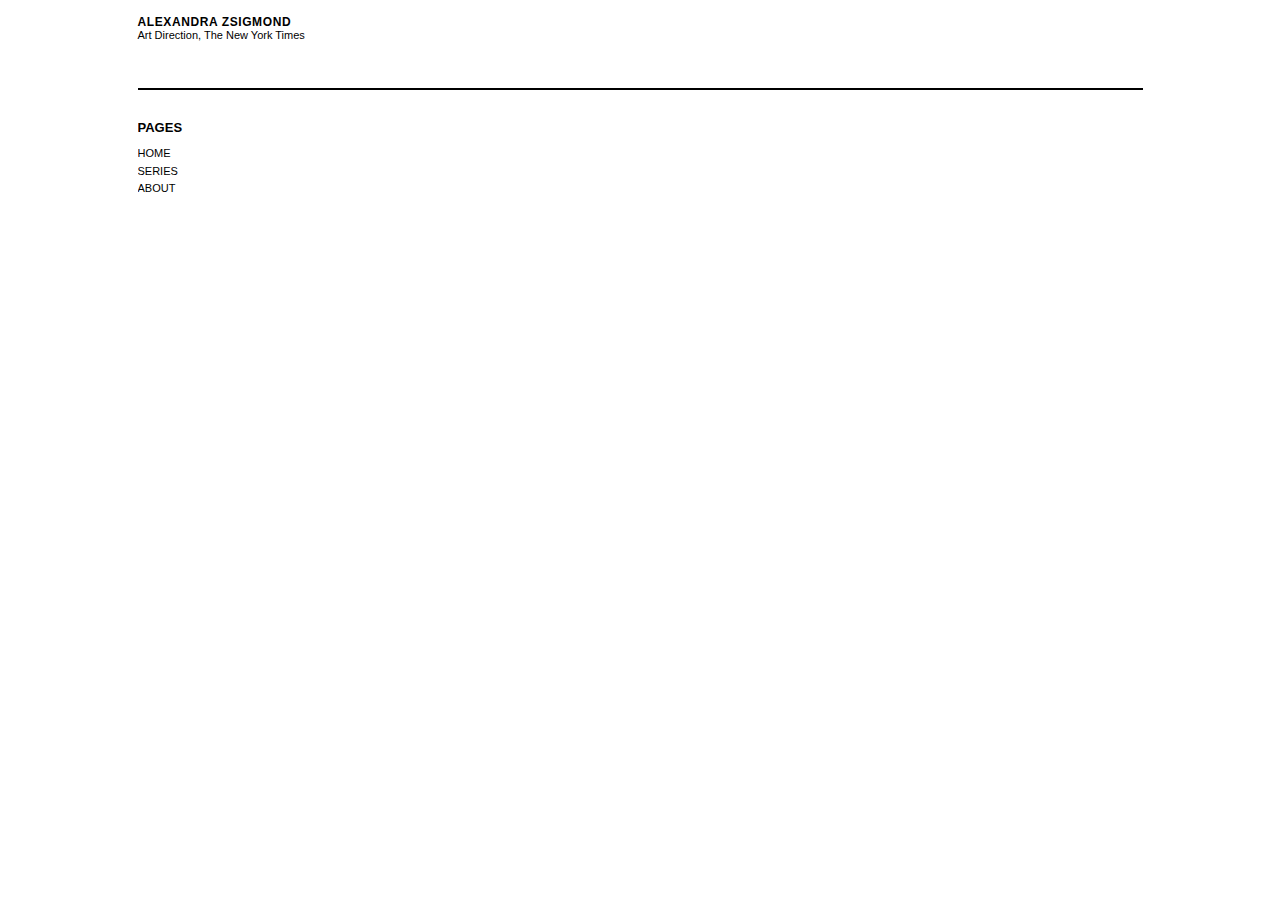
<file: index.html>
<!DOCTYPE html>
<html lang="en">
<head>
    <meta charset="utf-8">
    <title>AZ | Pages</title>
    <!--[if IE]>
        <script src="http://html5shiv.googlecode.com/svn/trunk/html5.js"></script>
    <![endif]-->
    <link rel="stylesheet" href="css/main.css">
</head>

<body>

<div id="container">
    <header class="site-header cf">
        <div class="header-title-container">
            <h1 class="site-title">ALEXANDRA ZSIGMOND</h1>
            <p class="site-subhead">Art Direction, The New York Times</p>
        </div>
    </header>
    <div class="content">
        <h2 style="font-size: 13px; font-weight: bold; margin-bottom: 10px;">PAGES</h2>
        <a href="home.html" style="line-height: 1.6em;">HOME</a><br/>
        <a href="series.html" style="line-height: 1.6em;">SERIES</a><br/>
        <a href="about.html" style="line-height: 1.6em;">ABOUT</a><br/>
    </div>
</div>

<script src="js/libs/jquery.min.js"></script>
<script src="js/main.js"></script>
<script>
window.onload = function(){
    mainModule.init();
}
</script>
</body>
</html>
</file>
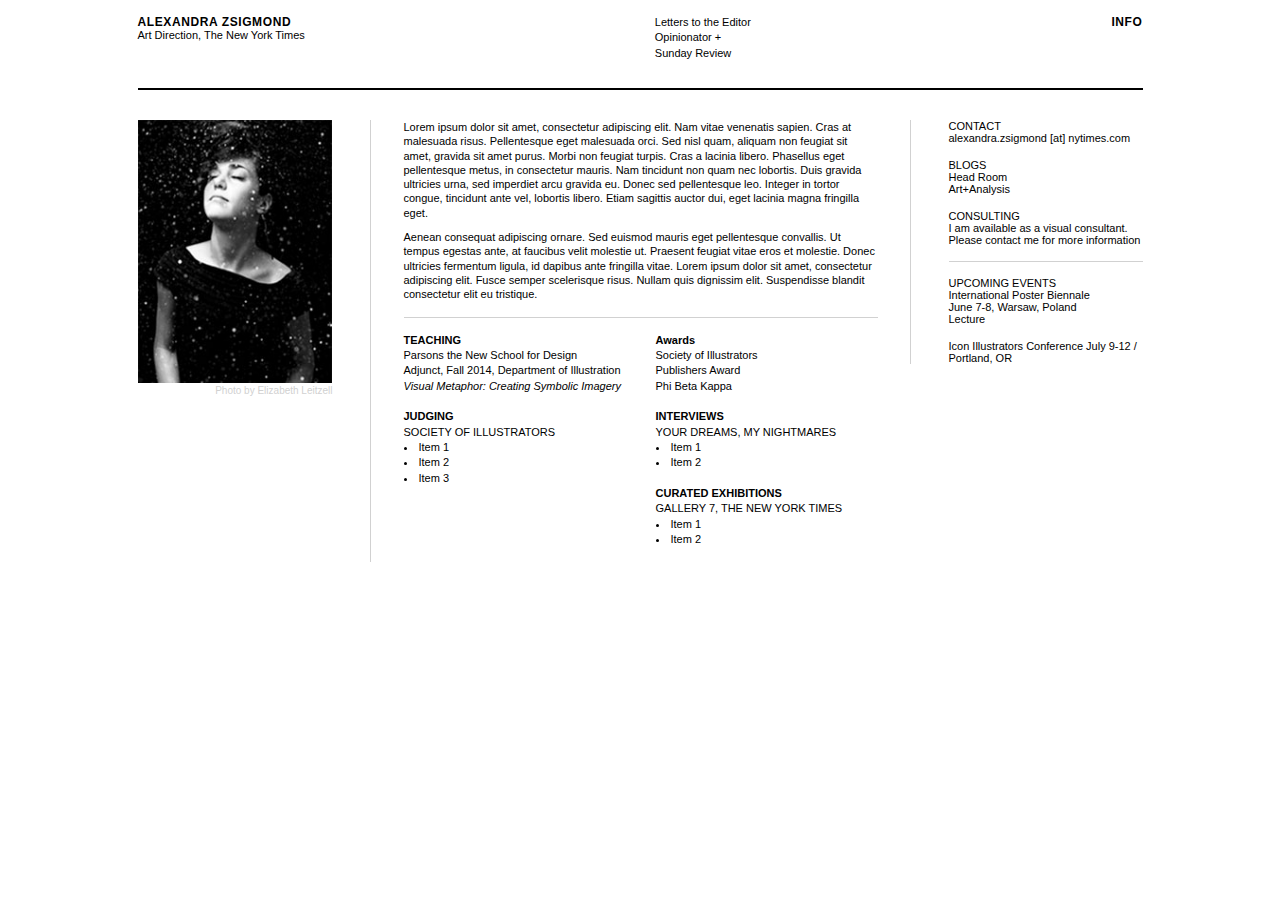
<file: about.html>
<!DOCTYPE html>
<html lang="en">
<head>
    <meta charset="utf-8">
    <title>AZ | About</title>
    <!--[if IE]>
        <script src="http://html5shiv.googlecode.com/svn/trunk/html5.js"></script>
    <![endif]-->
    <link rel="stylesheet" href="css/main.css">
</head>

<body>

<div id="container">
    <header class="site-header cf">
        <div class="header-title-container">
            <h1 class="site-title">ALEXANDRA ZSIGMOND</h1>
            <p class="site-subhead">Art Direction, The New York Times</p>
        </div>
        <nav class="site-nav">
            <div class="level" data-index="1">
                <a href="#" class="nav-link">Letters to the Editor</a>
                <a href="#" class="nav-link subitems">Opinionator </a>
                <a href="#" class="nav-link">Sunday Review</a>
            </div>
            <div class="level" data-index="2">
                <a href="#" class="nav-link">Anxiety</a>
                <a href="#" class="nav-link">Private Lives</a>
                <a href="#" class="nav-link">Townies</a>
            </div>
        </nav>
        <a href="#" class="header-info">INFO</a>
    </header>

    <div id="content-about" class="content cf">
        <div class="series-left">
            <img src="img/photo-az.jpg" alt="Alexandra Zsigmond">
            <figcaption>Photo by Elizabeth Leitzell</figcaption>
        </div>

        <div class="series-content cf">

            <div class="series-center">
                <div class="bb bio">
                    <p><strong>Lorem ipsum dolor sit amet</strong>, consectetur adipiscing elit. Nam vitae venenatis sapien. Cras at malesuada risus. Pellentesque eget malesuada orci. Sed nisl quam, aliquam non feugiat sit amet, gravida sit amet purus. Morbi non feugiat turpis. Cras a lacinia libero. Phasellus eget pellentesque metus, in consectetur mauris. Nam tincidunt non quam nec lobortis. Duis gravida ultricies urna, sed imperdiet arcu gravida eu. Donec sed pellentesque leo. Integer in tortor congue, tincidunt ante vel, lobortis libero. Etiam sagittis auctor dui, eget lacinia magna fringilla eget.</p>

                    <p>Aenean consequat adipiscing ornare. Sed euismod mauris eget pellentesque convallis. Ut tempus egestas ante, at faucibus velit molestie ut. Praesent feugiat vitae eros et molestie. Donec ultricies fermentum ligula, id dapibus ante fringilla vitae. Lorem ipsum dolor sit amet, consectetur adipiscing elit. Fusce semper scelerisque risus. Nullam quis dignissim elit. Suspendisse blandit consectetur elit eu tristique.</p>
                </div>

                <div class="resume">
                    <div class="resume-col left">
                        <div class="resume-category">
                            <h3 class="resume-category-title">TEACHING</h3>
                            <p>
                                Parsons the New School for Design<br/>
                                Adjunct, Fall 2014, Department of Illustration<br/>
                                <em>Visual Metaphor: Creating Symbolic Imagery</em>
                            </p>
                        </div>

                        <div class="resume-category">
                            <h3 class="resume-category-title">JUDGING</h3>
                            <p>
                                SOCIETY OF ILLUSTRATORS<br/>
                                <ul>
                                    <li>Item 1</li>
                                    <li>Item 2</li>
                                    <li>Item 3</li>
                                </ul>
                            </p>
                        </div>

                    </div>
                    <div class="resume-col right">
                        <div class="resume-category">
                            <h3 class="resume-category-title">Awards</h3>
                            <p>
                                Society of Illustrators<br/>
                                Publishers Award<br/>
                                Phi Beta Kappa
                            </p>
                        </div>

                        <div class="resume-category">
                            <h3 class="resume-category-title">INTERVIEWS</h3>
                            <p>
                                YOUR DREAMS, MY NIGHTMARES<br/>
                                <ul>
                                    <li>Item 1</li>
                                    <li>Item 2</li>
                                </ul>
                            </p>
                        </div>

                        <div class="resume-category">
                            <h3 class="resume-category-title">CURATED EXHIBITIONS</h3>
                            <p>
                                GALLERY 7, THE NEW YORK TIMES<br/>
                                <ul>
                                    <li>Item 1</li>
                                    <li>Item 2</li>
                                </ul>
                            </p>
                        </div>

                    </div>
                </div>
            </div>

            <div class="series-right">
                <div class="bb links">
                    <p>
                        <strong>CONTACT</strong><br/>
                        alexandra.zsigmond [at] nytimes.com
                    </p>

                    <p>
                        <strong>BLOGS</strong><br/>
                        <a href="#">Head Room</a><br/>
                        <a href="#"></a>Art+Analysis<br/>
                    </p>

                    <p>
                        <strong>CONSULTING</strong><br/>
                        I am available as a visual consultant. <br/>
                        Please contact me for more information
                    </p>

                </div>

                <div class="links">
                    <p>
                        <strong>UPCOMING EVENTS</strong><br/>
                        International Poster Biennale<br/>
                        June 7-8, Warsaw, Poland<br/>
                        Lecture
                    </p>

                    <p>
                        Icon Illustrators Conference
                        July 9-12 / Portland, OR
                    </p>

                </div>

            </div>
        </div>

    </div>

</div>

<script src="js/libs/jquery.min.js"></script>
<script src="js/main.js"></script>
<script>
window.onload = function(){
    mainModule.init('about');
}
</script>
</body>
</html>
</file>
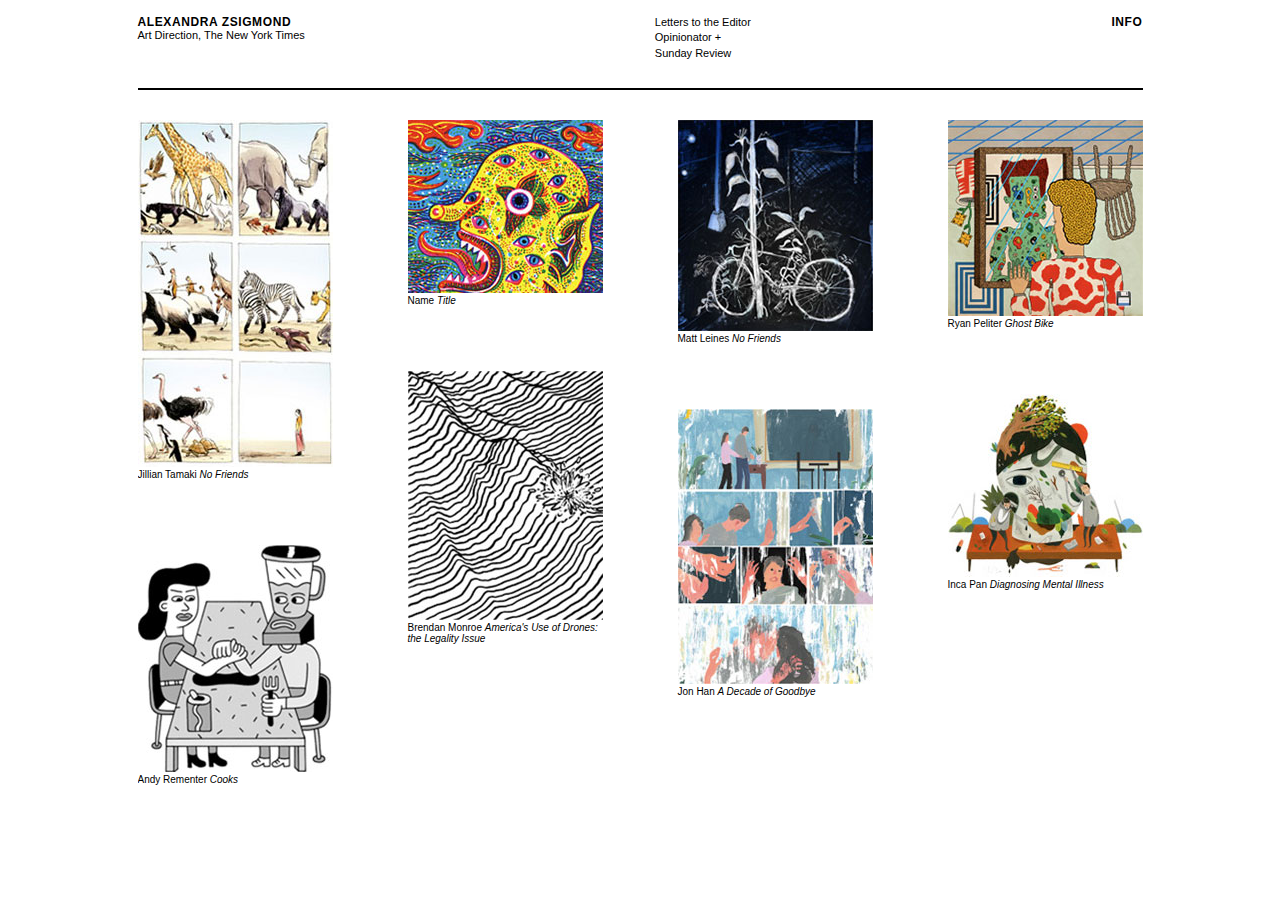
<file: home.html>
<!DOCTYPE html>
<html lang="en">
<head>
    <meta charset="utf-8">
    <title>AZ | Home</title>
    <!--[if IE]>
        <script src="http://html5shiv.googlecode.com/svn/trunk/html5.js"></script>
    <![endif]-->
    <link rel="stylesheet" href="css/main.css">
</head>

<body>

<div id="container">
    <header class="site-header cf">
        <div class="header-title-container">
            <h1 class="site-title">ALEXANDRA ZSIGMOND</h1>
            <p class="site-subhead">Art Direction, The New York Times</p>
        </div>
        <nav class="site-nav">
            <div class="level" data-index="1">
                <a href="#" class="nav-link">Letters to the Editor</a>
                <a href="#" class="nav-link subitems">Opinionator </a>
                <a href="#" class="nav-link">Sunday Review</a>
            </div>
            <div class="level" data-index="2">
                <a href="#" class="nav-link">Anxiety</a>
                <a href="#" class="nav-link">Private Lives</a>
                <a href="#" class="nav-link">Townies</a>
            </div>
        </nav>
        <a href="#" class="header-info">INFO</a>
    </header>

    <div id="content-home" class="content">
        <div class="home-thumbs grid">
            <div class="thumb">
                <img src="img/tmp/tmp-01.jpg" alt="image" class="thumb-img">
                <p class="thumb-caption">Jillian Tamaki <em>No Friends</em></p>
            </div>
            <div class="thumb">
                <img src="img/tmp/tmp-02.jpg" alt="image" class="thumb-img">
                <p class="thumb-caption">Name <em>Title</em></p>
            </div>
            <div class="thumb">
                <img src="img/tmp/tmp-03.jpg" alt="image" class="thumb-img">
                <p class="thumb-caption">Matt Leines <em>No Friends</em></p>
            </div>
            <div class="thumb">
                <img src="img/tmp/tmp-04.jpg" alt="image" class="thumb-img">
                <p class="thumb-caption">Ryan Peliter <em>Ghost Bike</em></p>
            </div>
            <div class="thumb">
                <img src="img/tmp/tmp-05.jpg" alt="image" class="thumb-img">
                <p class="thumb-caption">Brendan Monroe <em>America's Use of Drones: the Legality Issue</em></p>
            </div>
            <div class="thumb">
                <img src="img/tmp/tmp-06.jpg" alt="image" class="thumb-img">
                <p class="thumb-caption">Inca Pan <em>Diagnosing Mental Illness</em></p>
            </div>
            <div class="thumb">
                <img src="img/tmp/tmp-07.jpg" alt="image" class="thumb-img">
                <p class="thumb-caption">Jon Han <em>A Decade of Goodbye</em></p>
            </div>
            <div class="thumb">
                <img src="img/tmp/tmp-08.jpg" alt="image" class="thumb-img">
                <p class="thumb-caption">Andy Rementer <em>Cooks</em></p>
            </div>
        </div>
    </div>

</div>

<script src="js/libs/jquery.min.js"></script>
<script src="js/libs/imagesloaded.min.js"></script>
<script src="js/libs/masonry.min.js"></script>
<script src="js/main.js"></script>
<script>
window.onload = function(){
    mainModule.init('home');
}
</script>
</body>
</html>
</file>
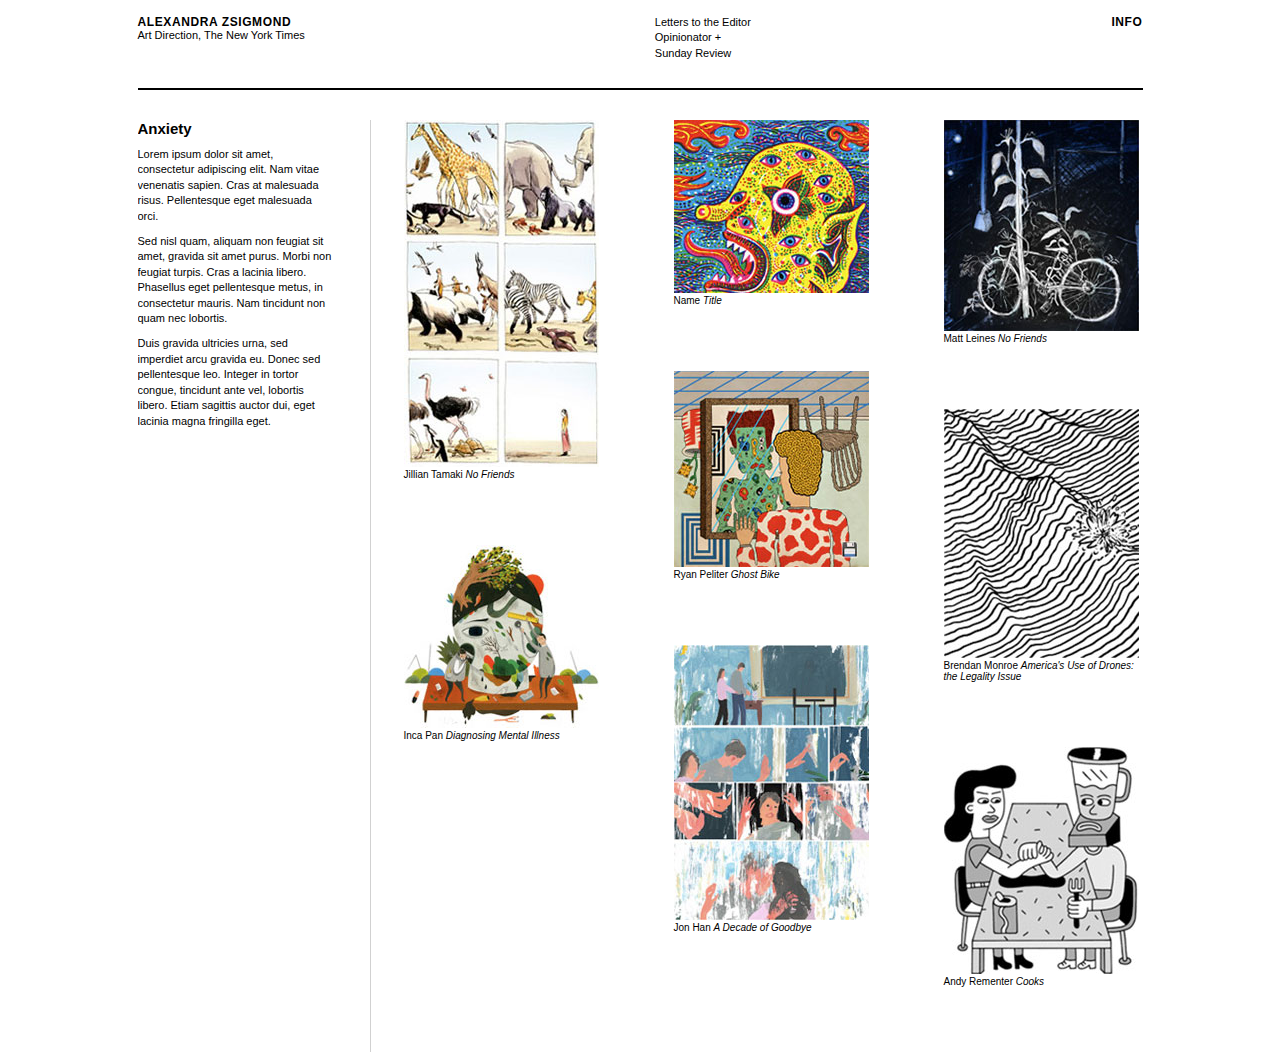
<file: series.html>
<!DOCTYPE html>
<html lang="en">

<head>
    <meta charset="utf-8">
    <title>AZ | Series</title>
    <!--[if IE]>
        <script src="http://html5shiv.googlecode.com/svn/trunk/html5.js"></script>
    <![endif]-->
    <link rel="stylesheet" href="css/main.css">
</head>

<body>

    <div id="container">
        <header class="site-header cf">
            <div class="header-title-container">
                <h1 class="site-title">ALEXANDRA ZSIGMOND</h1>
                <p class="site-subhead">Art Direction, The New York Times</p>
            </div>
            <nav class="site-nav">
                <div class="level" data-index="1">
                    <a href="#" class="nav-link">Letters to the Editor</a>
                    <a href="#" class="nav-link subitems">Opinionator </a>
                    <a href="#" class="nav-link">Sunday Review</a>
                </div>
                <div class="level" data-index="2">
                    <a href="#" class="nav-link">Anxiety</a>
                    <a href="#" class="nav-link">Private Lives</a>
                    <a href="#" class="nav-link">Townies</a>
                </div>
            </nav>
            <a href="#" class="header-info">INFO</a>
        </header>

        <div id="content-series" class="content cf">
            <div class="series-left">
                <h2 class="series-name">Anxiety</h2>
                <div class="series-intro">
                    <p>Lorem ipsum dolor sit amet, consectetur adipiscing elit. Nam vitae venenatis sapien. Cras at malesuada risus. Pellentesque eget malesuada orci.</p>
                    <p>Sed nisl quam, aliquam non feugiat sit amet, gravida sit amet purus. Morbi non feugiat turpis. Cras a lacinia libero. Phasellus eget pellentesque metus, in consectetur mauris. Nam tincidunt non quam nec lobortis.</p>
                    <p>Duis gravida ultricies urna, sed imperdiet arcu gravida eu. Donec sed pellentesque leo. Integer in tortor congue, tincidunt ante vel, lobortis libero. Etiam sagittis auctor dui, eget lacinia magna fringilla eget.</p>
                </div>
            </div>

            <div class="series-content cf">

                <div class="series-center">
                    <div class="series-thumbs display-toggle grid active">
                        <div class="thumb">
                            <img src="img/tmp/tmp-01.jpg" alt="image" class="thumb-img series-item-link">
                            <p class="thumb-caption">Jillian Tamaki
                                <em>No Friends</em>
                            </p>
                        </div>
                        <div class="thumb">
                            <img src="img/tmp/tmp-02.jpg" alt="image" class="thumb-img series-item-link">
                            <p class="thumb-caption">Name
                                <em>Title</em>
                            </p>
                        </div>
                        <div class="thumb">
                            <img src="img/tmp/tmp-03.jpg" alt="image" class="thumb-img series-item-link">
                            <p class="thumb-caption">Matt Leines
                                <em>No Friends</em>
                            </p>
                        </div>
                        <div class="thumb">
                            <img src="img/tmp/tmp-04.jpg" alt="image" class="thumb-img series-item-link">
                            <p class="thumb-caption">Ryan Peliter
                                <em>Ghost Bike</em>
                            </p>
                        </div>
                        <div class="thumb">
                            <img src="img/tmp/tmp-05.jpg" alt="image" class="thumb-img series-item-link">
                            <p class="thumb-caption">Brendan Monroe
                                <em>America's Use of Drones: the Legality Issue</em>
                            </p>
                        </div>
                        <div class="thumb">
                            <img src="img/tmp/tmp-06.jpg" alt="image" class="thumb-img series-item-link">
                            <p class="thumb-caption">Inca Pan
                                <em>Diagnosing Mental Illness</em>
                            </p>
                        </div>
                        <div class="thumb">
                            <img src="img/tmp/tmp-07.jpg" alt="image" class="thumb-img series-item-link">
                            <p class="thumb-caption">Jon Han
                                <em>A Decade of Goodbye</em>
                            </p>
                        </div>
                        <div class="thumb">
                            <img src="img/tmp/tmp-08.jpg" alt="image" class="thumb-img series-item-link">
                            <p class="thumb-caption">Andy Rementer
                                <em>Cooks</em>
                            </p>
                        </div>
                    </div>
                    <div class="series-item-viewer display-toggle">
                        <img src="img/tmp/tmp-series-item-lg.jpg" alt="Series Item" class="series-item-lg">
                    </div>
                </div>

                <div class="series-right">
                    <nav class="series-nav">
                        <a href="#" class="series-btn left">
                            <img src="img/arrow-left.svg" alt="Previous">
                        </a>
                        <a href="#" class="series-btn grid">
                            <img src="img/grid.svg" alt="Grid">
                        </a>
                        <a href="#" class="series-btn right">
                            <img src="img/arrow-right.svg" alt="Next">
                        </a>
                    </nav>

                    <p class="series-item-details">
                        <strong class="artist">Matt Leines</strong>
                        <br/>
                        <em>Brain Scan</em>
                        <br/>1.23.13
                    </p>

                    <p class="series-item-note">
                        Chosen for American Illustration 32
                    </p>

                </div>
            </div>

        </div>

    </div>

    <script src="js/libs/jquery.min.js"></script>
    <script src="js/libs/imagesloaded.min.js"></script>
    <script src="js/libs/masonry.min.js"></script>
    <script src="js/main.js"></script>
    <script>
    window.onload = function() {
        mainModule.init('series');
    }
    </script>
</body>

</html>
</file>
<file: css/main.css>
/* GENERAL */

*, *:before, *:after {
    -moz-box-sizing: border-box;
    box-sizing: border-box;
}

html, body {
    width: 100%;
    height: 100%;
}

img {
    border: 0;
    max-width: 100%;
}

a {
    text-decoration: none;
    color: black;
}

h1,h2,h3,h4,h5,p {
    font-weight: 300;
    margin: 0; padding: 0;
}

ul, li {
    margin: 0;
    padding: 0;
    list-style: inside;
}

.cf:before,
.cf:after {
    content: " ";
    display: table;
}

.cf:after {
    clear: both;
}

body {
   font-family: "HelveticaNeue-Light", "Helvetica Neue Light", "Helvetica Neue", Helvetica, Arial, "Lucida Grande", sans-serif;
   font-weight: 300;
   font-size: 11px;
   margin: 0; padding: 0;
}

.thumb {
    width: 195px;
    margin-bottom: 65px;
    visibility: hidden;
}

.grid.ready .thumb {
    visibility: visible;
}

.thumb-caption {
    font-size: 10px;
}

figcaption {
    font-size: 10px;
    color: #d1d1d1;
    text-align: right;
}

.bb {
    border-bottom: 1px solid #d1d1d1;
    padding-bottom: 15px;
}

.display-toggle {
    display: none;
}

.display-toggle.active {
    display: block;
}

/* STRUCTURE */

#container {
    width: 1005px;
    min-height: 100%;
    margin: 0 auto;
}

.site-header {
    padding: 15px 0;
    height: 90px;
    border-bottom: 2px solid black;
}

.header-title-container, .site-nav {
    float: left;
}

.site-title {
    font-weight: bold;
    font-size: 12px;
    letter-spacing: .05em;
}

.site-nav {
    margin-left: 350px;
}

.site-nav .level {
    float: left;
    margin-left: 30px;
}

.site-nav .level[data-index="1"] {
    margin-left: 0px;
}

.site-nav .level[data-index="2"] {
    display: none;
}

.site-nav .level[data-index="2"].active {
    display: block;
}

.nav-link {
    display: block;
    line-height: 1.4em;
}

.nav-link.subitems:after {
    content: " + ";
}

.nav-link.subitems.active:after {
    content: " - ";
}

.site-nav .level[data-index="2"] .nav-link {
    color: #747474;
}

.header-info {
    float: right;
    font-size: 12px;
    font-weight: bold;
    letter-spacing: .05em;
}

.content {
    padding-top: 30px;
    position: relative;
    height: -webkit-calc(100% - 90px);
    height: calc(100% - 90px);
    overflow: hidden;
}

/* SERIES */

.series-left, .series-right, .series-content {
    height: 100%;
}

.series-left {
    float: left;
    width: 232.5px;
    padding-right: 37.5px;
}

.series-name {
    font-size: 15px;
    font-weight: bold;
    margin-bottom: 10px;
}

.series-intro p {
    margin-bottom: 10px;
    line-height: 1.4em;
}

.series-center {
    float: left;
    padding: 0px 0px 0px 32.5px;
    width: -webkit-calc(100% - 232.5px);
    width: calc(100% - 232.5px);
    border-left: 1px solid #d1d1d1;
}

.series-right {
    float: right;
    width: 232.5px;
    padding-left: 37.5px;
    border-left: 1px solid #d1d1d1;
    background: white;
}

#content-series .series-right {
    float: none;
    position: absolute;
    right: 0px;
    -webkit-transition: all .1s linear;
    transition: all .1s linear;
    -webkit-transform: translateX(233px);
    transform: translateX(233px);
}

#content-series .series-right.active {
    -webkit-transform: translateX(0px);
    transform: translateX(0px);
}

.series-nav {
    border-bottom: 1px solid #d1d1d1;
    padding-bottom: 15px;
    margin-bottom: 15px;
}

.series-btn {
    width: 19px;
    height: 19px;
    display: inline-block;
    margin-right: 15px;
}

.series-btn > img {
    max-width: 100%;
}

.series-btn.right {
    margin-right: 0px;
}

.series-item-details {
    line-height: 1.3em;
    padding-bottom: 15px;
}

.series-item-viewer {
    width: 470px;
}

.series-item-viewer img {
    width: 100%;
}

.series-item-note {
    border-top: 1px solid #d1d1d1;
    padding-top: 15px;
}

/* ABOUT */

#content-about .series-center {
    width: 540px;
    padding-right: 32.5px;
}

.bio p {
    margin-bottom: 10px;
    line-height: 1.3em;
}

.bio p:last-child {
    margin-bottom: 0px;
}

.resume {
    padding-top: 15px;
}

.resume-col {
    width: 50%;
    float: left;
}

.resume-col.left {
    padding-right: 15px;
}

.resume-col.right {
    padding-left: 15px;
}

.resume-category {
    margin-bottom: 15px;
    line-height: 1.4em;
}

.resume-category-title {
    font-size: 11px;
    font-weight: bold;
}

.links {
    padding-top: 15px;
}

.links:first-child {
    padding-top: 0px;
}

.links p {
    margin-bottom: 15px;
}

.links p:last-child {
    margin-bottom: 0px;
}
</file>
